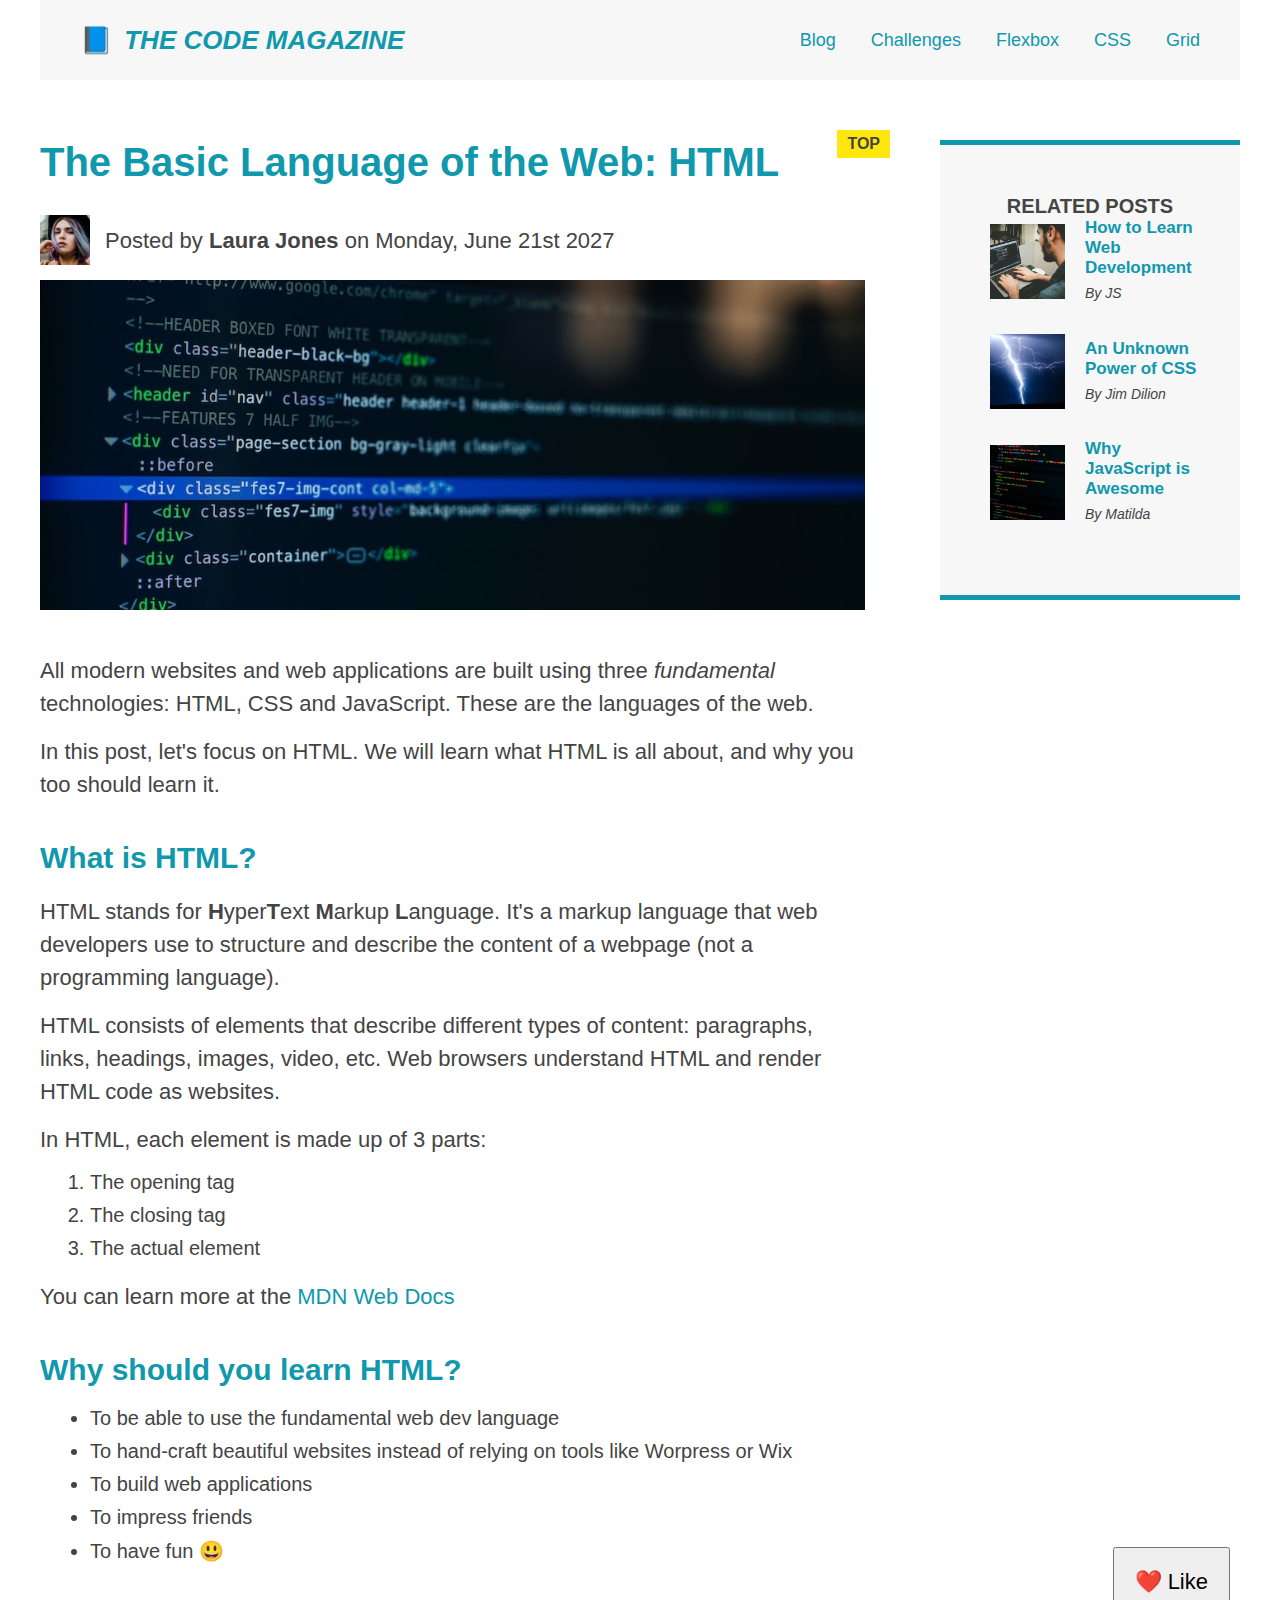
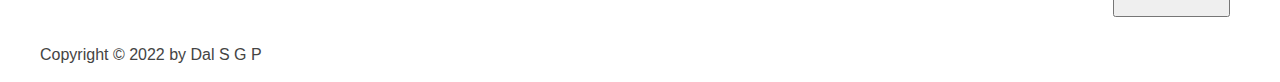
<file: index.html>
<!DOCTYPE html>
<html lang="en">

<head>
  <title>The Basic Language of the Web: HTML</title>
  <meta charset="UTF-8">
  <meta name="viewport" content="width=device-width, initial-scale=1">
  <link href="style.css" rel="stylesheet">
</head>

<body>

  <div class="container">
    <header class="main-header">
      <h1>📘 The Code Magazine</h1>
      <nav>
        <a href="#">Blog</a>
        <a href="#">Challenges</a>
        <a href="flexbox.html">Flexbox</a>
        <a href="#">CSS</a>
        <a href="#">Grid</a>
      </nav>
    </header>
    <div class="row">
      <article>

        <header class="post-header">

          <h2>The Basic Language of the Web: HTML</h2>

          <div class="author-box">

            <img src="img/laura-jones.jpg" width="50" height="50" alt="Headshot of Laura Jones">

            <p class="author">Posted by <strong>Laura Jones</strong> on Monday, June 21st 2027</p>

          </div>

          <img src="img/post-img.jpg" alt="HTML code on a screen" class="post-img">

          <button>❤️ Like</button>

        </header>

        <p>All modern websites and web applications are built using three <em>fundamental</em> technologies: HTML, CSS
          and
          JavaScript. These are the languages of the web.</p>

        <p>In this post, let's focus on HTML. We will learn what HTML is all about, and why you too should learn it.</p>

        <h3>What is HTML?</h3>
        <p>HTML stands for <strong>H</strong>yper<strong>T</strong>ext <strong>M</strong>arkup
          <strong>L</strong>anguage.
          It's a markup language that web developers use to structure and describe the content of a webpage (not a
          programming language).
        </p>
        <p>HTML consists of elements that describe different types of content: paragraphs, links, headings, images,
          video,
          etc. Web browsers understand HTML and render HTML code as websites.</p>
        <p>In HTML, each element is made up of 3 parts:</p>
        <ol>
          <li>The opening tag</li>
          <li>The closing tag</li>
          <li>The actual element</li>
        </ol>

        <p>You can learn more at the <a href="#">MDN Web Docs</a></p>

        <h3>Why should you learn HTML?</h3>

        <ul>
          <li>To be able to use the fundamental web dev language</li>
          <li>To hand-craft beautiful websites instead of relying on tools like Worpress or Wix</li>
          <li>To build web applications</li>
          <li>To impress friends</li>
          <li>To have fun 😃</li>
        </ul>
      </article>

      <aside>
        <h4>Related posts</h4>
        <ul class="related">
          <li class="related-post"><img src="img/related-1.jpg" width="75" height="75" alt="Person programming">
            <div>
              <a href="#" class="related-link">How to Learn Web Development</a>
              <p class="related-author">By JS</p>
            </div>
          </li>
          <li class="related-post">
            <img src="img/related-2.jpg" width="75" height="75" alt="Lightning">
            <div>
              <a href="#" class="related-link">An Unknown Power of CSS</a>
              <p class="related-author">By Jim Dilion</p>
            </div>
          </li>
          <li class="related-post">
            <img src="img/related-3.jpg" width="75" height="75" alt="JavaScript code on a screen">
            <div>
              <a href="#" class="related-link">Why JavaScript is Awesome</a>
              <p class="related-author">By Matilda</p>
            </div>
          </li>
        </ul>
      </aside>
    </div>
    <footer>
      <p id="copyright">Copyright &copy; 2022 by Dal S G P</p>
    </footer>

  </div>
</body>

</html>
</file>
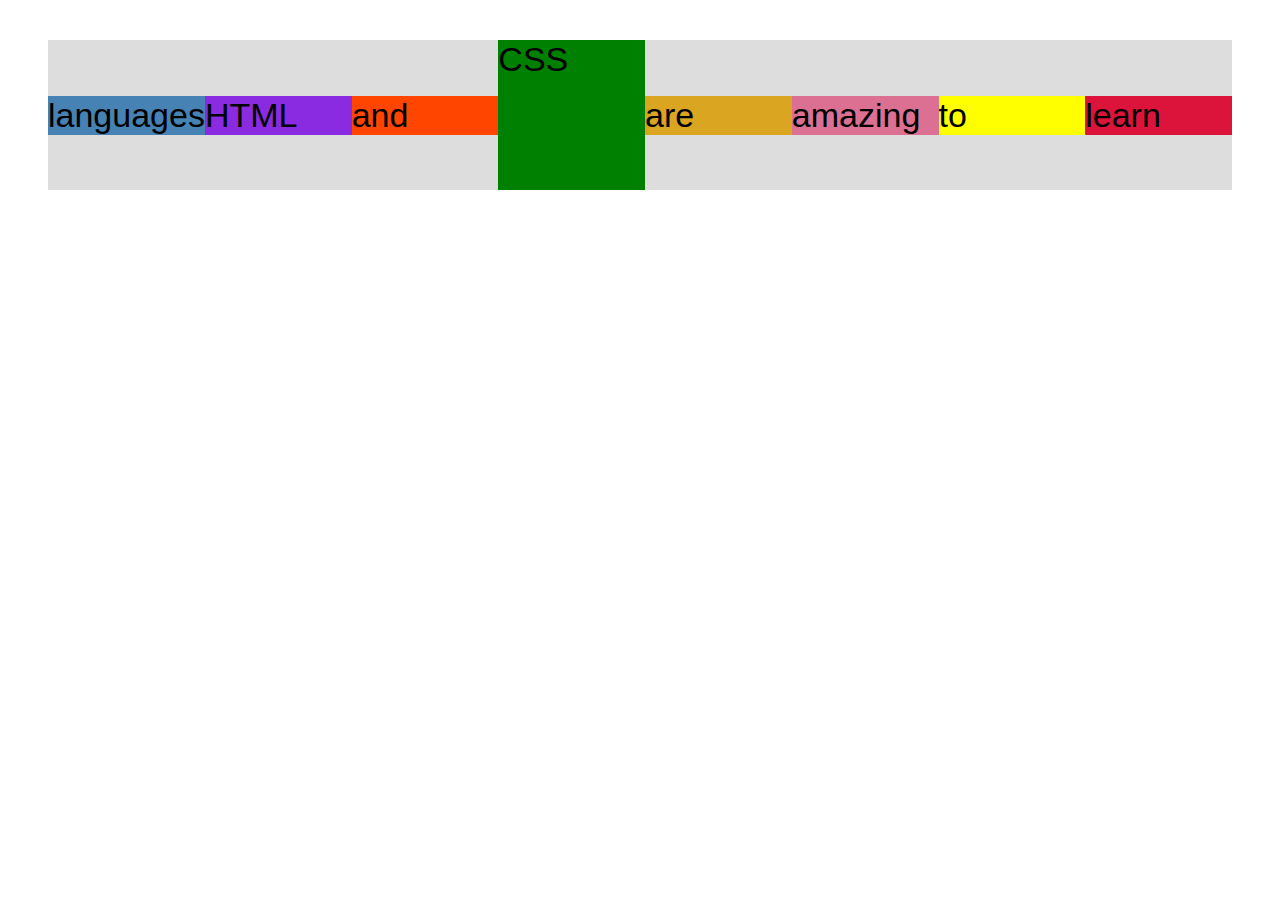
<file: flexbox.html>
<!DOCTYPE html>
<html lang="en">

<head>
    <meta charset="UTF-8" />
    <meta http-equiv="X-UA-Compatible" content="IE=edge" />
    <meta name="viewport" content="width=device-width, initial-scale=1.0" />
    <title>Flexbox</title>
    <style>
        .el--1 {
            background-color: blueviolet;
        }

        .el--2 {
            background-color: orangered;
        }

        .el--3 {
            background-color: green;
            height: 150px;
        }

        .el--4 {
            background-color: goldenrod;
        }

        .el--5 {
            background-color: palevioletred;
        }

        .el--6 {
            background-color: steelblue;
        }

        .el--7 {
            background-color: yellow;
        }

        .el--8 {
            background-color: crimson;
        }

        .container {
            /* STARTER */
            font-family: sans-serif;
            background-color: #ddd;
            font-size: 34px;
            margin: 40px;

            /* FLEXBOX */
            display: flex;
            align-items: center;
            justify-content: flex-start;
            /* gap: 30px; */
        }

        .el {
            /* margin-right: 30px; */
            flex-basis: 100px;
            /* flex-shrink: 0; */
            flex-grow: 1;
        }

        .el--1 {
            /* align-self: flex-start; */
        }

        .el--5 {
            /* align-self: stretch; */
        }

        .el--6 {
            order: -1;
        }
    </style>
</head>

<body>
    <div class="container">
        <div class="el el--1">HTML</div>
        <div class="el el--2">and</div>
        <div class="el el--3">CSS</div>
        <div class="el el--4">are</div>
        <div class="el el--5">amazing</div>
        <div class="el el--6">languages</div>
        <div class="el el--7">to</div>
        <div class="el el--8">learn</div>
    </div>
</body>

</html>
</file>
<file: style.css>
* {
  margin: 0;
  padding: 0;
  box-sizing: border-box;
}

body {
  font-family: sans-serif;
  color: #444;
  position: relative;
}

.container {
  width: 800px;
  margin-left: auto;
  margin-right: auto;
}

.main-header {
  background-color: #f7f7f7;
  padding: 20px 40px;
  margin-bottom: 60px;
  height: 80px;
}

nav {
  font-size: 18px;
}

article {
  margin-bottom: 60px;
}

.post-header {
  margin-bottom: 40px;
}

aside {
  border-top: 5px solid #1098ad;
  border-bottom: 5px solid #1098ad;
  background-color: #f7f7f7;
  padding: 50px 0;
  width: 500px;
}

/* h1, h2, h3, h4, p, li{
} */

h1,
h2,
h3 {
  color: #1098ad;
}

h1 {
  font-size: 26px;
  text-transform: uppercase;
  font-style: italic;
}

h2 {
  font-size: 40px;
  margin-bottom: 30px;
  position: relative;
}

h3 {
  font-size: 30px;
  margin-bottom: 20px;
  margin-top: 40px;
}

h4 {
  font-size: 20px;
  text-transform: uppercase;
  text-align: center;
}

p {
  font-size: 22px;
  line-height: 1.5;
  margin-bottom: 15px;
}

ul,
ol {
  margin-left: 50px;
  margin-bottom: 20px;
}

li {
  font-size: 20px;
  margin-bottom: 10px;
}

li:last-child {
  margin-bottom: 0;
}

/* footer p { */
/*   font-size: 16px; */
/* } */

/* article header p { */
/*   font-style: italic; */
/* } */

#author {
  font-size: 18px;
  font-style: italic;
}

#copyright {
  font-size: 16px;
}

.related-author {
  font-size: 18px;
  font-weight: bold;
}

.related {
  list-style: none;
}

a:link {
  color: #1098ad;
  text-decoration: none;
  margin-right: 30px;
  margin-top: 10px;
  display: inline-block;
}

a:link:last-child {
  margin-right: 0;
}

a:visited {
  color: #1098ad;
  text-decoration: none;
}

a:hover {
  color: orangered;
  font-weight: bold;
  text-decoration: underline;
}

a:active {
  background-color: #000;
  font-style: italic;
}

.post-img {
  width: 100%;
  height: auto;
}

button {
  /* width: 100px;
  height: 50px; */
  font-size: 22px;
  padding: 20px;
  cursor: pointer;
  position: absolute;
  bottom: 50px;
  right: 50px;
}

h1::first-letter {
  font-style: normal;
  margin-right: 5px;
}

h2::after {
  content: "TOP";
  position: absolute;
  background-color: #ffe70e;
  color: #444;
  font-size: 16px;
  font-weight: bold;
  display: inline-block;
  padding: 5px 10px;
  top: -10px;
  right: -25px;
}

/* ------------*/
/*   FLEXBOX   */
/*-------------*/
.main-header {
  display: flex;
  align-items: center;
  justify-content: space-between;
}

a:link {
  margin-top: 0;
}

.container {
  width: 1200px;
}

/* author */
.author-box {
  display: flex;
  align-items: center;
  margin-bottom: 15px;
}

.author {
  margin-bottom: 0;
  margin-left: 15px;
}

/*aside*/
.related-post {
  display: flex;
  align-items: center;
  gap: 20px;
  margin-bottom: 30px;
}

.related-author {
  margin-bottom: 0;
  font-size: 14px;
  font-weight: normal;
  font-style: italic;
}

.related-link:link {
  font-size: 17px;
  font-weight: bold;
  margin-bottom: 5px;
  display: block;
}

/*over all layout*/
.row {
  display: flex;
  gap: 75px;
  margin-bottom: 60px;
  align-items: flex-start;
}

aside {
  flex: 0 0 300px;
}

article {
  flex: 1;
  margin-bottom: 0;
}
</file>
